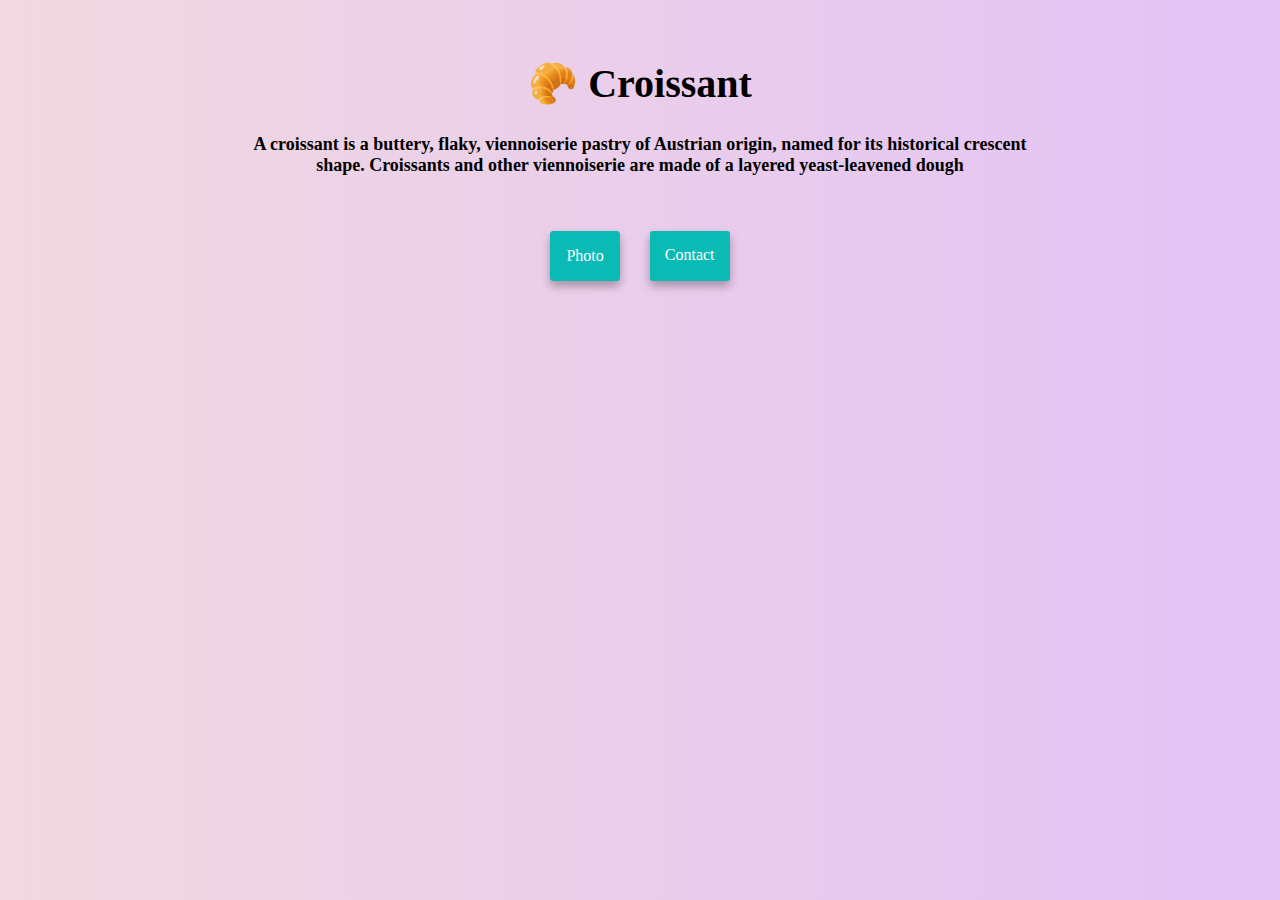
<file: index.html>
<!DOCTYPE html>
<html lang="en">

<head>
    <meta charset="UTF-8" />
    <meta http-equiv="X-UA-Compatible" content="IE=edge" />
    <meta name="viewport" content="width=device-width, initial-scale=1.0" />
    <title>The best croissant in Calgary - Croissant.com</title>
    <meta name="description" content="Taste the best croissant in town" />
    <link rel="stylesheet" href="style/styles.css" />
</head>

<body>
    <h1>🥐 Croissant</h1>
    <h2>
        A croissant is a buttery, flaky, viennoiserie pastry of Austrian origin, named for its historical crescent
        shape.
        Croissants and other viennoiserie are made of a layered yeast-leavened dough</h2>

    <div class="navigation-links">
        <a href="photo.html" class="photo-link">Photo</a>

        <a href="contact.html#contact" class="contact-link">Contact</a>


    </div>
</body>

</html>
</file>
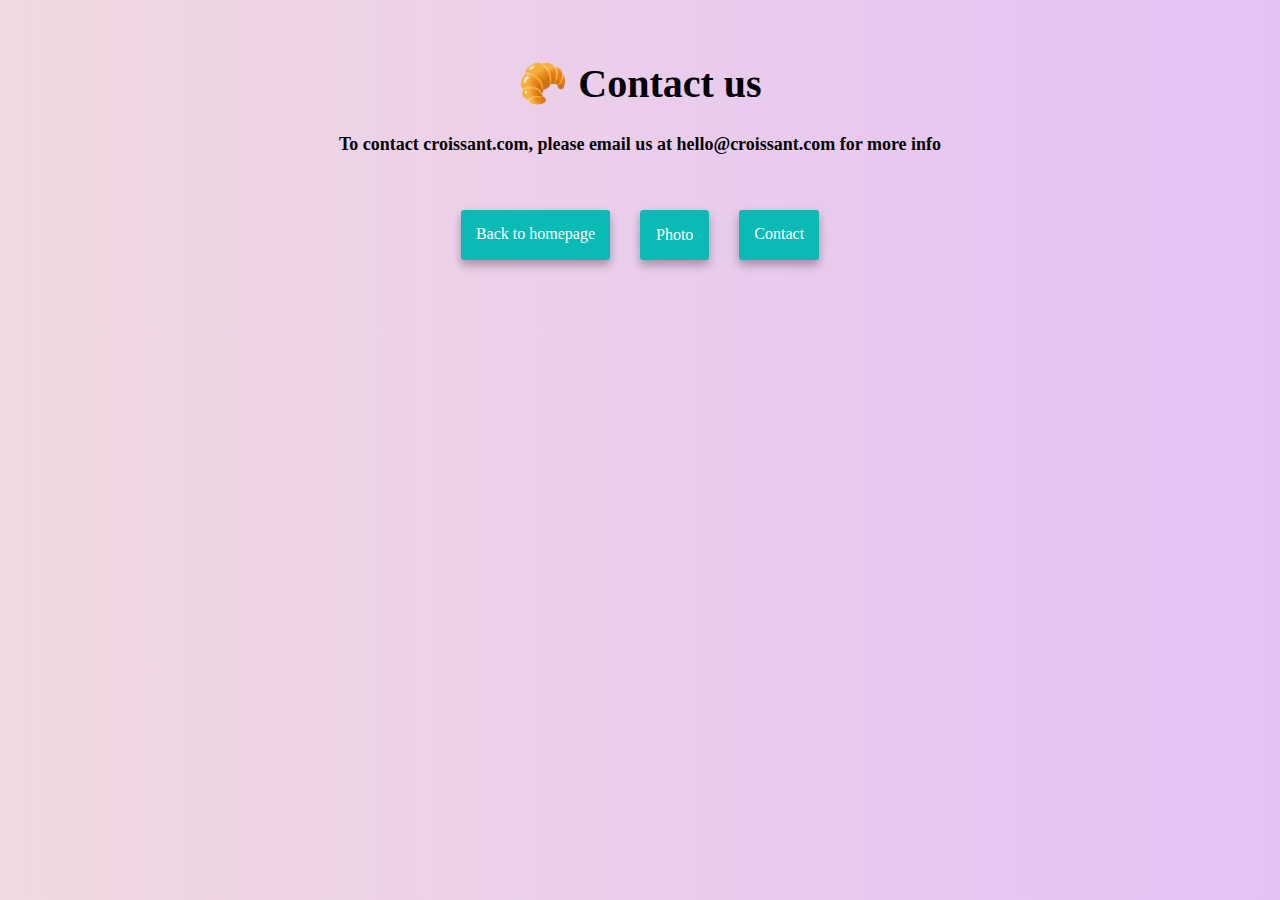
<file: contact.html>
<!DOCTYPE html>
<html lang="en">

<head>
    <meta charset="UTF-8" />
    <meta http-equiv="X-UA-Compatible" content="IE=edge" />
    <meta name="viewport" content="width=device-width, initial-scale=1.0" />
    <link rel="stylesheet" href="style/styles.css" />
    <title>The best croissant in Calgary - Croissant.com</title>
    <meta name="description" content="Taste the best croissant in town" />
</head>

<body>

    <h1>🥐 Contact us
    </h1>
    <h2>To contact croissant.com, please email us at hello@croissant.com for more info</h2>
    <div class="navigation-links mb-5">
        <a href="index.html" class="homepage-link">Back to homepage</a>
        <a href="photo.html" class="photo-link">Photo</a>
        <a href="contact.html#contact" class="contact-link">Contact</a>
    </div>

</body>

</html>
</file>
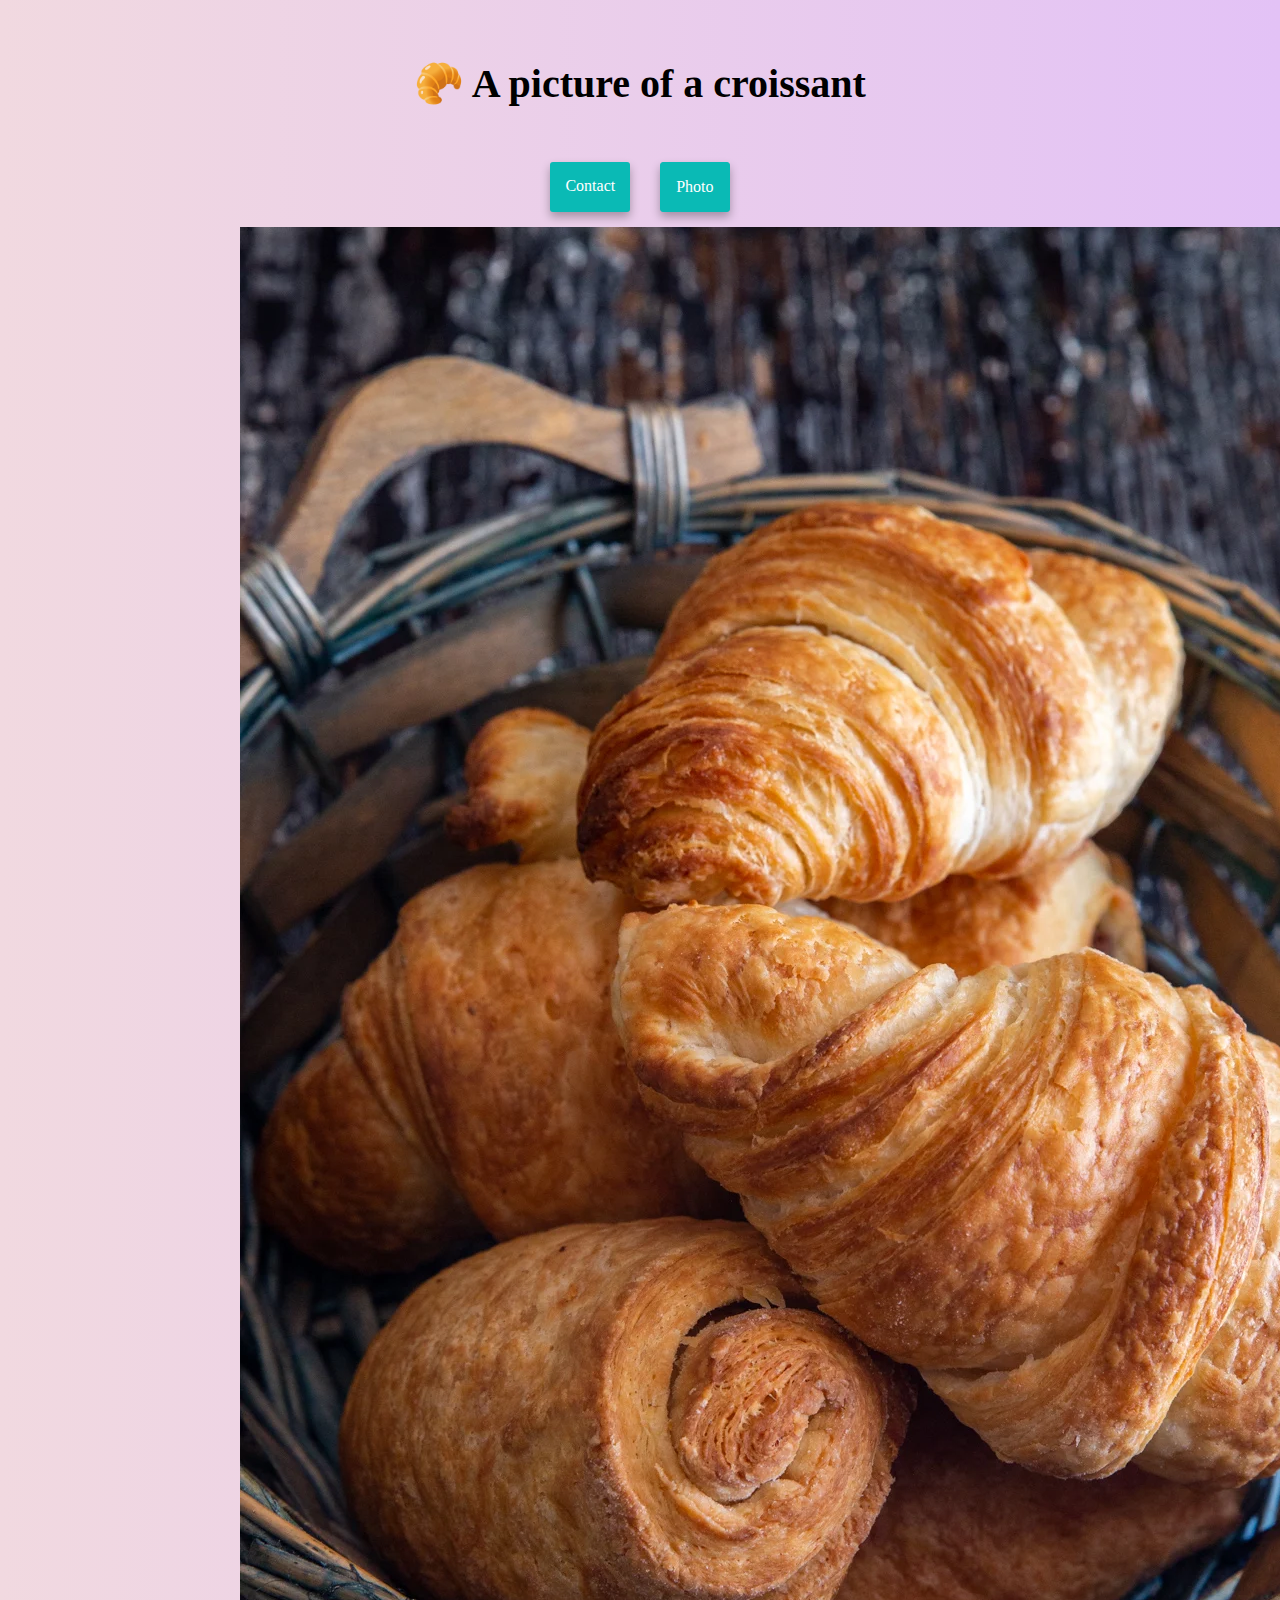
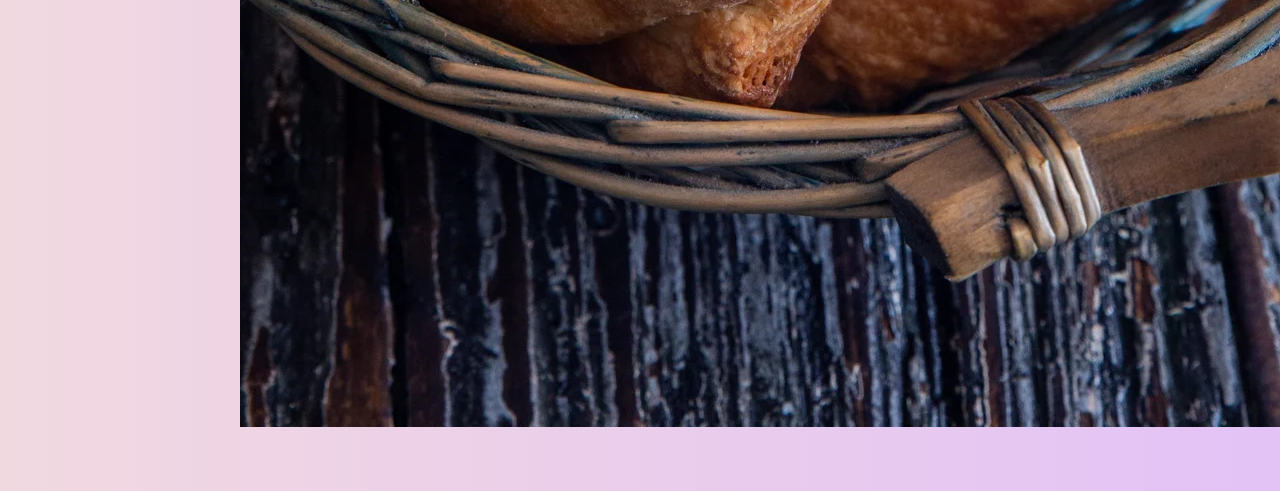
<file: photo.html>
<!DOCTYPE html>
<html lang="en">

<head>
    <meta charset="UTF-8" />
    <meta http-equiv="X-UA-Compatible" content="IE=edge" />
    <meta name="viewport" content="width=device-width, initial-scale=1.0" />
    <title>The best croissant in Calgary - Croissant.com</title>
    <meta name="description" content="Taste the best croissant in town" />
    <link href="https://cdn.jsdelivr.net/npm/bootstrap@5.0.0-beta2/dist/css/bootstrap.min.css" rel="stylesheet"
        integrity="sha384-BmbxuPwQa2lc/FVzBcNJ7UAyJxM6wuqIj61tLrc4wSX0szH/Ev+nYRRuWlolflfl" crossorigin="anonymous" />
    <script src="https://cdn.jsdelivr.net/npm/bootstrap@5.0.0-beta2/dist/js/bootstrap.bundle.min.js"
        integrity="sha384-b5kHyXgcpbZJO/tY9Ul7kGkf1S0CWuKcCD38l8YkeH8z8QjE0GmW1gYU5S9FOnJ0"
        crossorigin="anonymous"></script>
    <link rel="stylesheet" href="style/styles.css" />
</head>

<body>

    <h1 class="text-center">🥐 A picture of a croissant</h1>

    <div class="navigation-links mb-5">
        <a href="contact.html#contact" class="contact-link">Contact</a>
        <a href="photo.html#photo" class="photo-link">Photo</a>
    </div>
    <div class="container">

        <img src="images/croissant.webp" class="img-fluid rounded" />
    </div>

</body>

</html>
</file>
<file: style/styles.css>
:root {
    --primary-color: #0abab5;
    --secondary-color: #f5f2fe;
    --box-shadow: 0 5px 10px rgba(0, 0, 0, 0.3);
}

body {
    margin: 60px auto;
    max-width: 800px;
    text-align: center;
    background: linear-gradient(90deg, rgb(241, 217, 224) 0%, rgb(227, 194, 246) 100%);
}


h1 {
    font-size: 40px;
}

h2 {
    font-size: 18px;
}


.navigation-links {
    display: flex;
    margin-top: 40px;
    justify-content: center;
    text-align: center;
}

.navigation-links a {
    margin: 15px;
    border-radius: 3px;
    padding: 15px 15px;
    text-decoration: none;
    background: var(--primary-color);
    color: white;
    box-shadow: var(--box-shadow);
}

.contact-link {

    box-shadow: var(--box-shadow);
    color: white;
}

.photo-link {

    border: 1px solid var(--primary-color);
}

.homepage-link {

    text-align: center;
    display: block;
}
</file>
